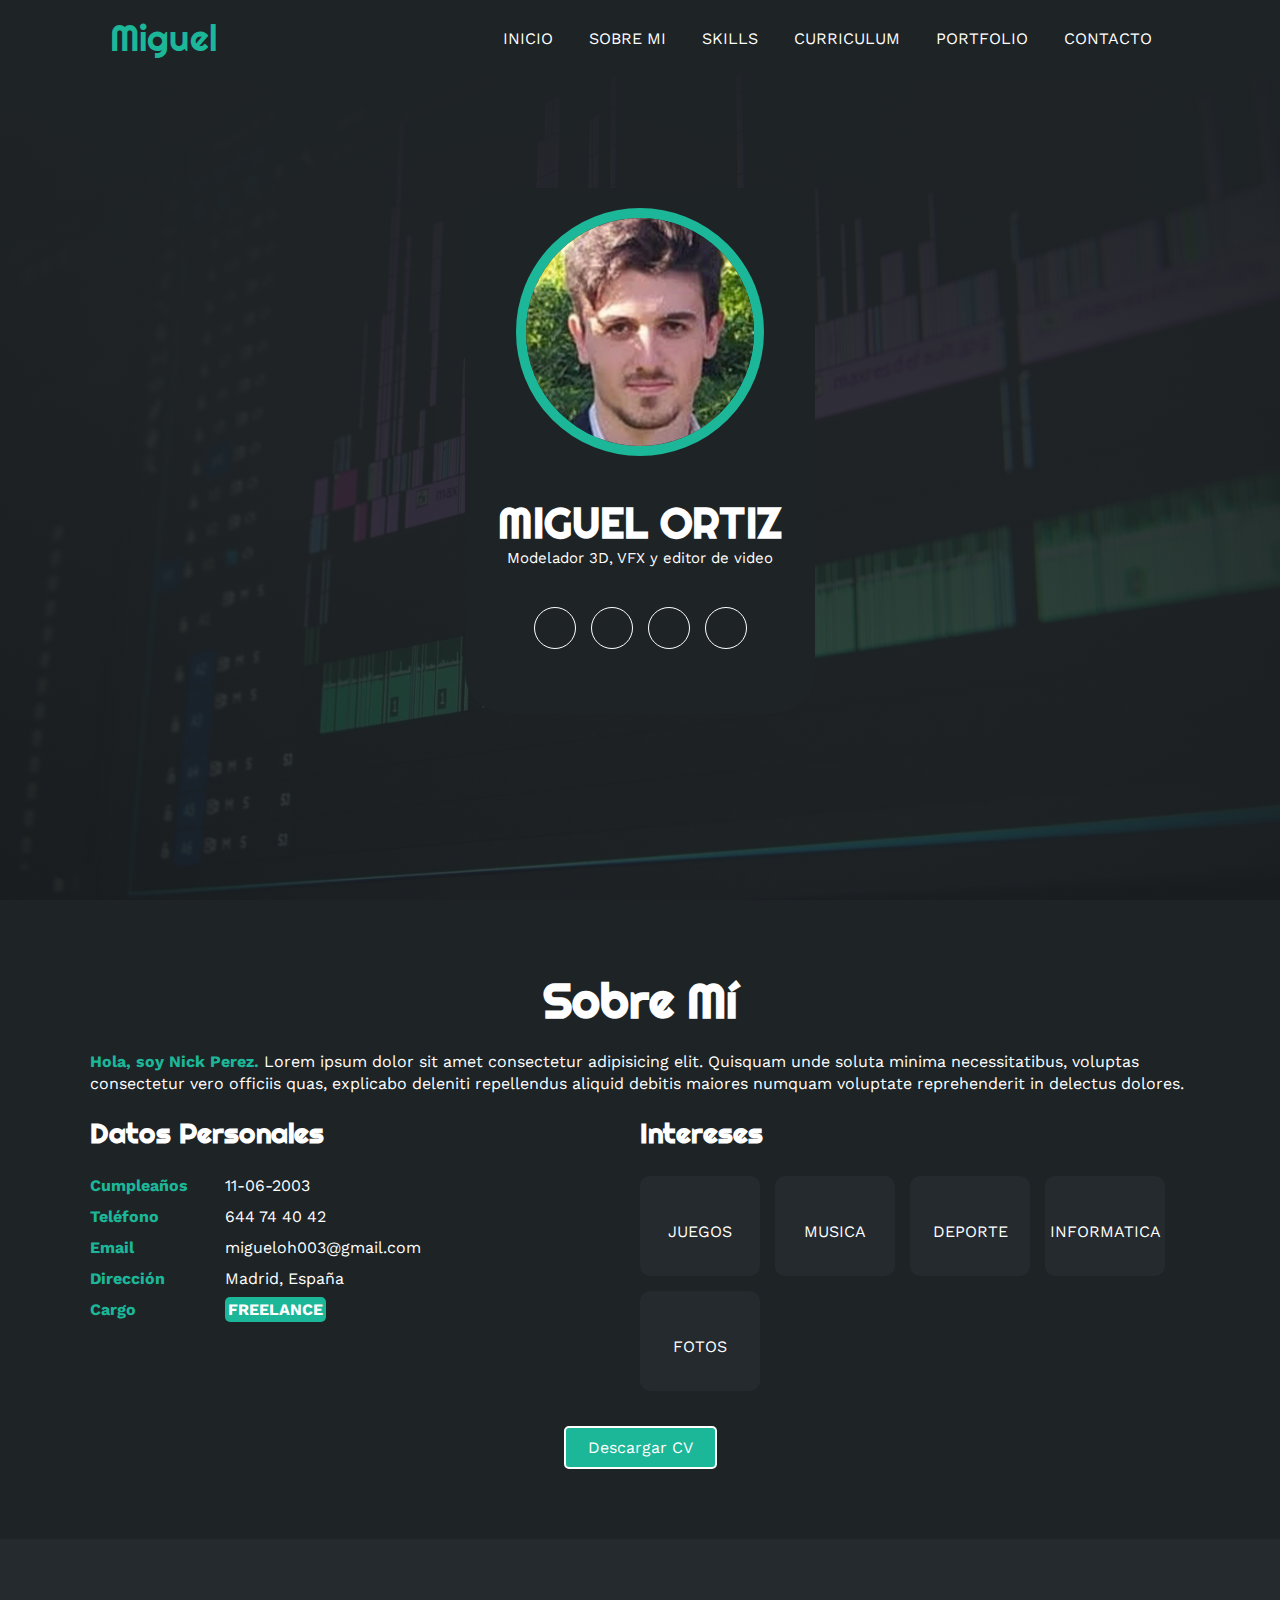
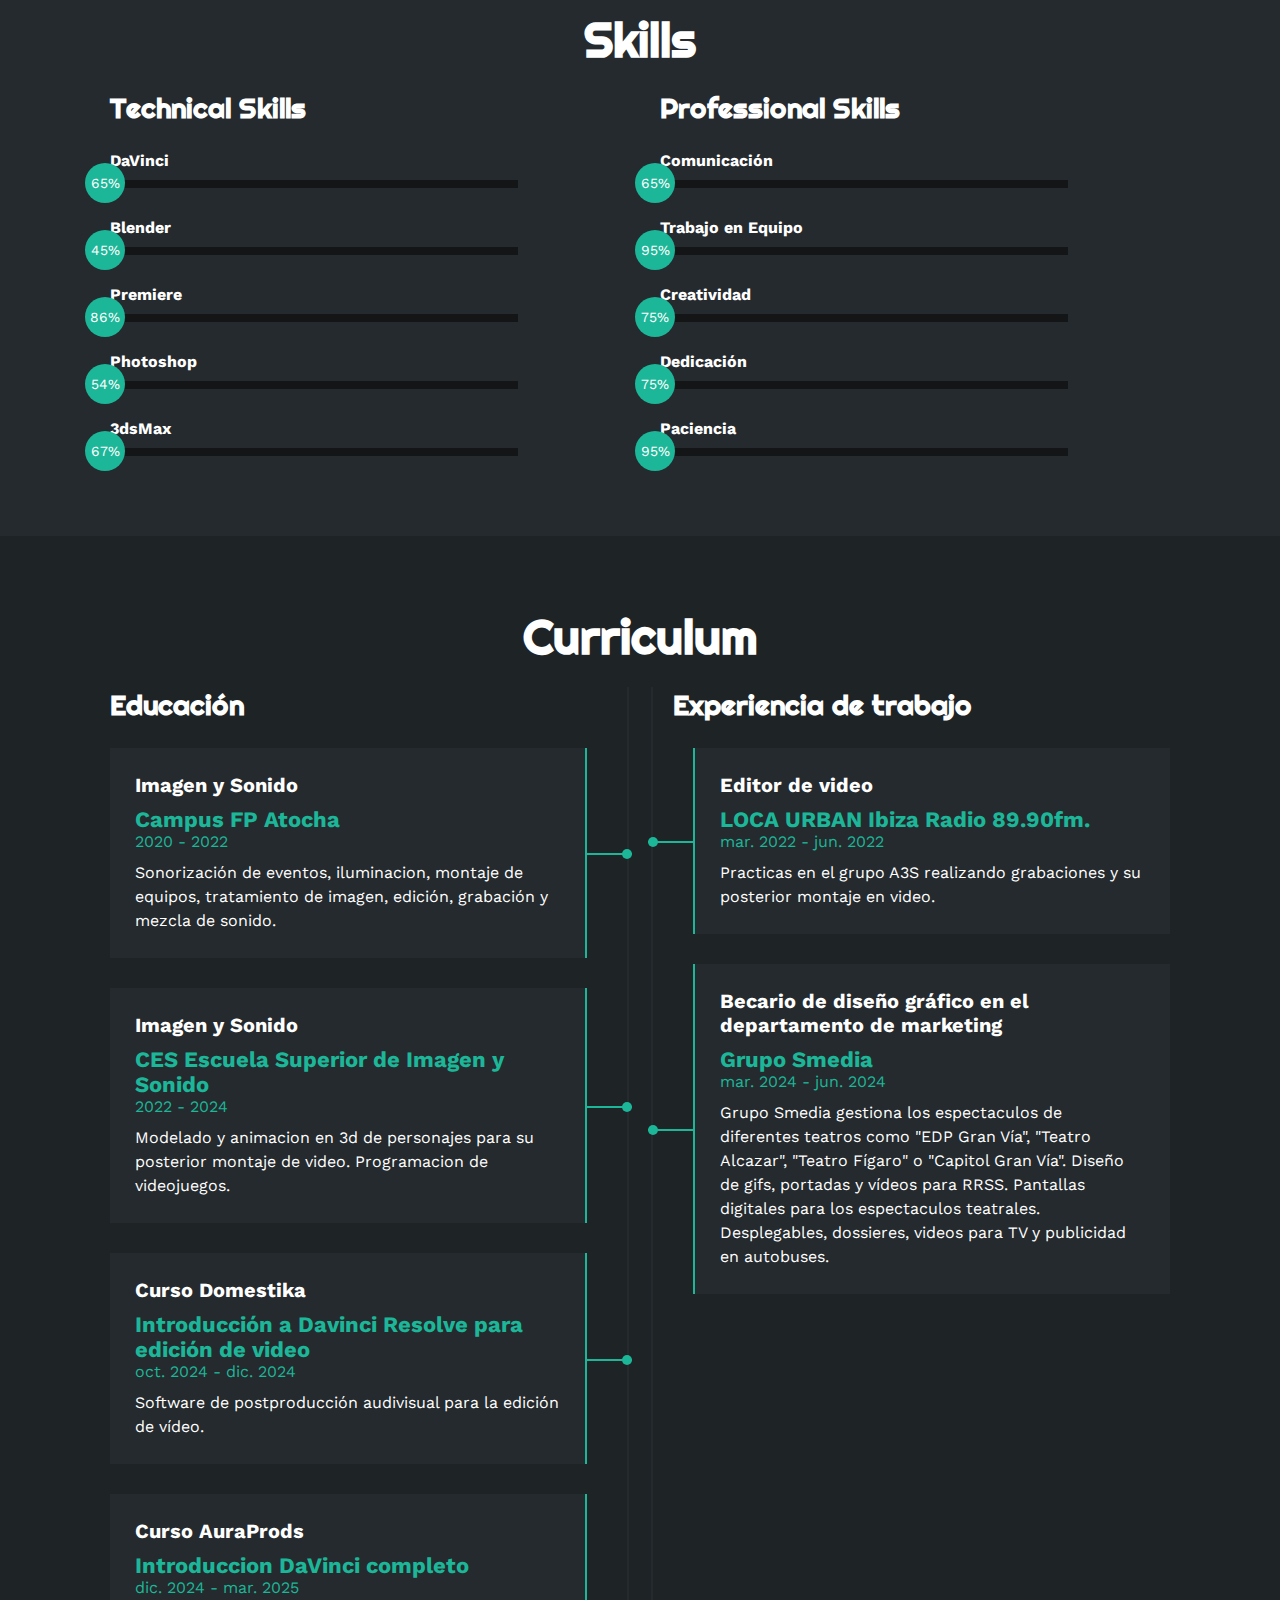
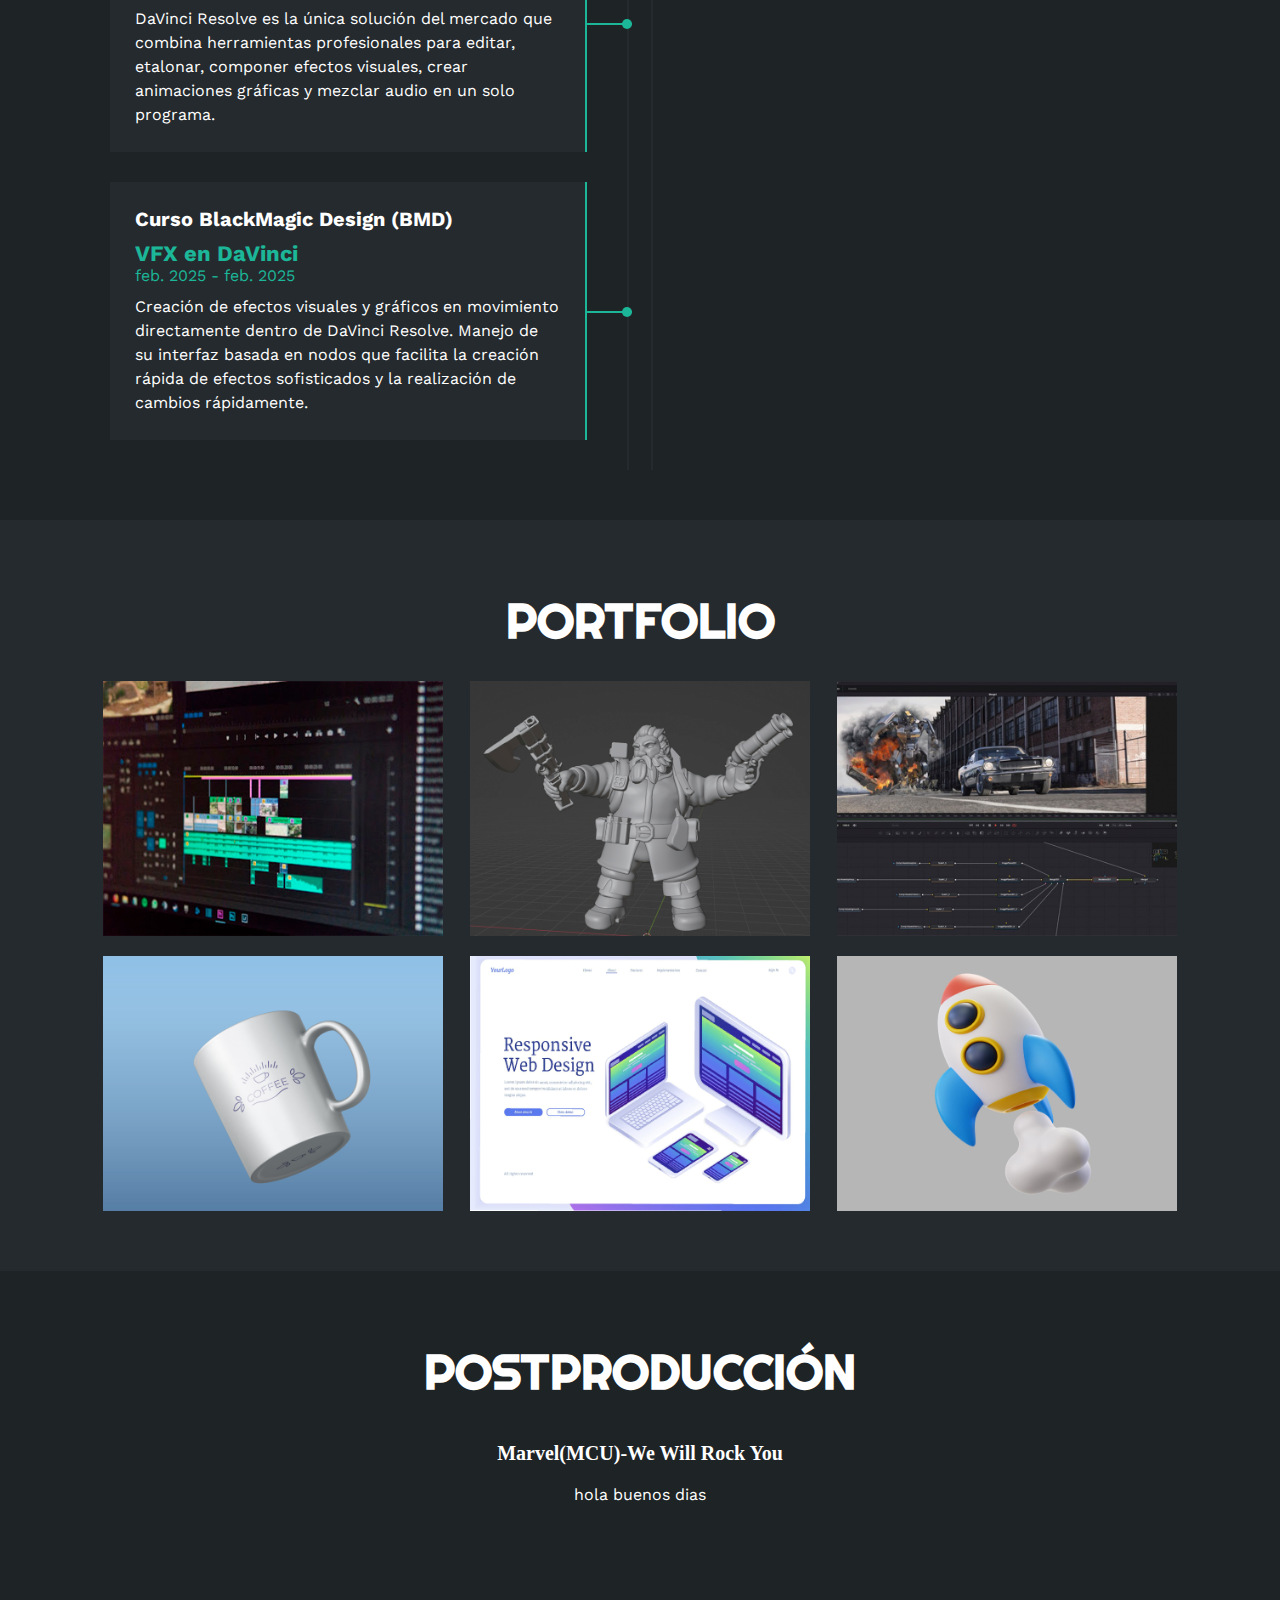
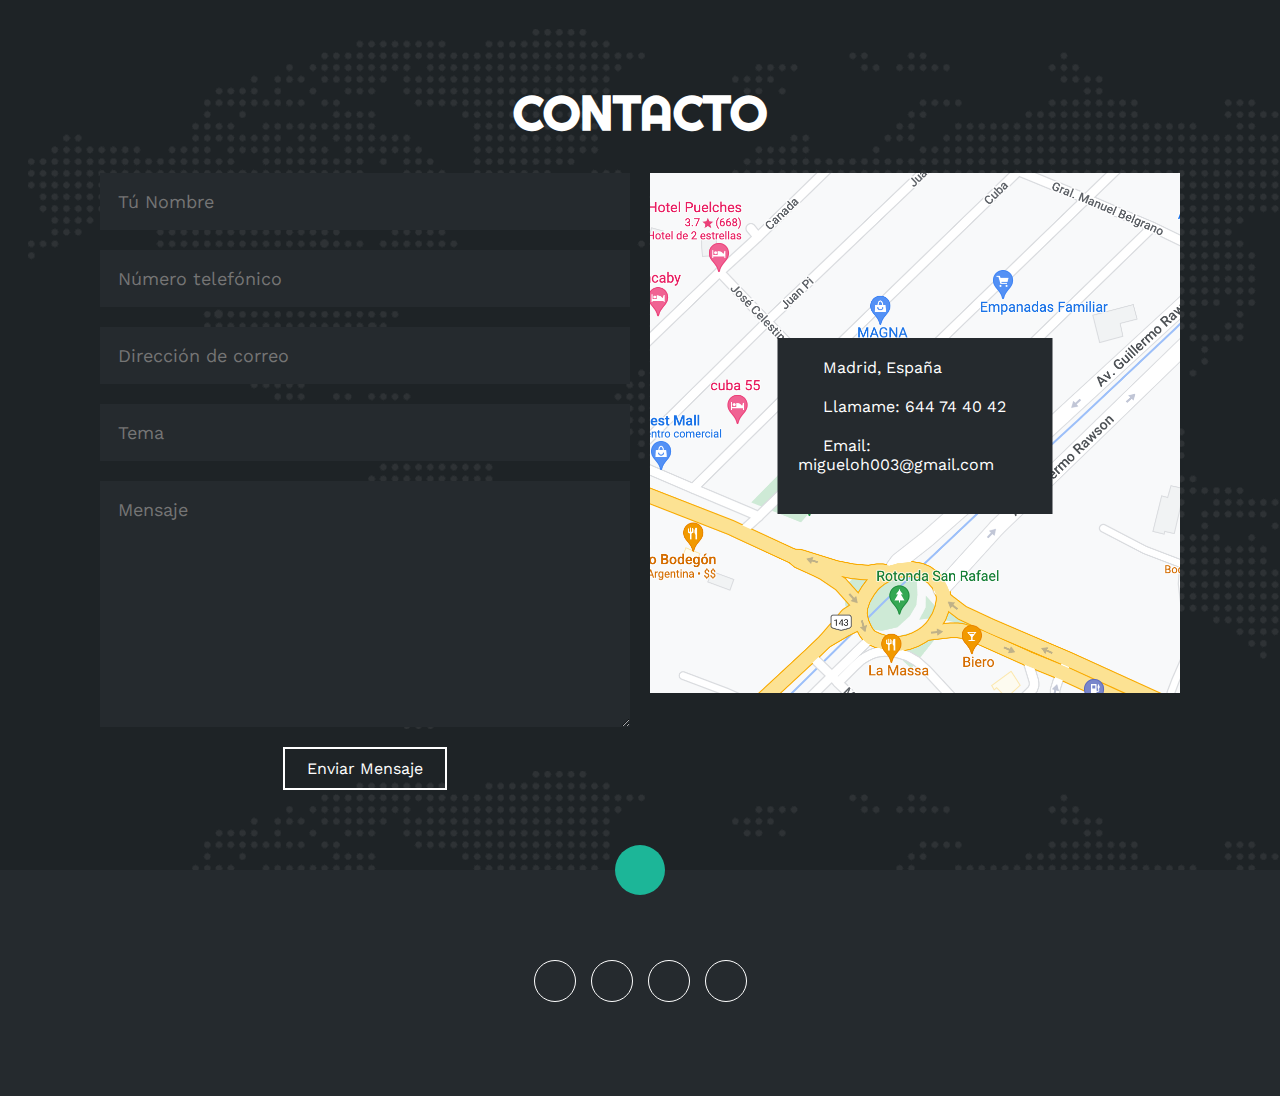
<file: index.html>
<!DOCTYPE html>
<html lang="es">
<head>
    <script async src="https://pagead2.googlesyndication.com/pagead/js/adsbygoogle.js?client=ca-pub-7913347222801843"
     crossorigin="anonymous"></script>
    <meta charset="UTF-8">
    <meta http-equiv="X-UA-Compatible" content="IE=edge">
    <meta name="viewport" content="width=device-width, initial-scale=1.0">
    <link rel="stylesheet" href="https://cdnjs.cloudflare.com/ajax/libs/font-awesome/6.1.2/css/all.min.css" integrity="sha512-1sCRPdkRXhBV2PBLUdRb4tMg1w2YPf37qatUFeS7zlBy7jJI8Lf4VHwWfZZfpXtYSLy85pkm9GaYVYMfw5BC1A==" crossorigin="anonymous" referrerpolicy="no-referrer" />
    <title>Portfolio Miguel Ortiz</title>
    <link rel="stylesheet" href="estilo.css">
</head>
<body>
    <!-- MENU ENCABEZADO -->
    <div class="contenedor-header">
        <header>
            <div class="logo">
                <a href="#">Miguel</a>
            </div>
            <nav id="nav">
                <ul>
                    <li><a href="#inicio" onclick="seleccionar()">INICIO</a></li>
                    <li><a href="#sobremi" onclick="seleccionar()">SOBRE MI</a></li>
                    <li><a href="#skills" onclick="seleccionar()">SKILLS</a></li>
                    <li><a href="#curriculum" onclick="seleccionar()">CURRICULUM</a></li>
                    <li><a href="#portfolio" onclick="seleccionar()">PORTFOLIO</a></li>
                    <li><a href="#contacto" onclick="seleccionar()">CONTACTO</a></li>
                </ul>
            </nav>
            <div class="nav-responsive" onclick="mostrarOcultarMenu()">
                <i class="fa-solid fa-bars"></i>
            </div>
        </header>
    </div>

    <!-- SECCION INICIO -->
    <section id="inicio" class="inicio">
        <div class="contenido-banner">
            <div class="contenedor-img">
                <img src="img/yo.jpg" alt="">
            </div>
            <h1>MIGUEL ORTIZ</h1>
            <h2>Modelador 3D, VFX y editor de video</h2>
            <div class="redes">
                <a href="https://www.linkedin.com/in/miguel-ortiz-de-las-heras-/" target="_blank"><i class="fa-brands fa-linkedin-in"></i></a>
                <a href="https://vimeo.com/user179298970" target="_blank"><i class="fa-brands fa-vimeo-v"></i></a>
                <a href="https://www.instagram.com/miguel3d.edit/?hl=es" target="_blank"><i class="fa-brands fa-instagram"></i></a>
                <a href="https://www.youtube.com/channel/UC4ELH19BM20yuAmCEFMMdBw" target="_blank"><i class="fa-brands fa-youtube"></i></i></a>
            </div>
        </div>
    </section>

    <!-- SECCION SOBRE MI -->
    <section id="sobremi" class="sobremi">
        <div class="contenido-seccion">
            <h2>Sobre Mí</h2>
            <p><span>Hola, soy Nick Perez.</span> Lorem ipsum dolor sit amet consectetur adipisicing elit. Quisquam unde soluta minima necessitatibus, voluptas consectetur vero officiis quas, explicabo deleniti repellendus aliquid debitis maiores numquam voluptate reprehenderit in delectus dolores.</p>

            <div class="fila">
                <!-- datos personales -->
                <div class="col">
                    <h3>Datos Personales</h3>
                    <ul>
                        <li>
                            <strong>Cumpleaños</strong>
                            11-06-2003
                        </li>
                        <li>
                            <strong>Teléfono</strong>
                            644 74 40 42
                        </li>
                        <li>
                            <strong>Email</strong>
                            migueloh003@gmail.com
                        </li>
                        <li>
                            <strong>Dirección</strong>
                            Madrid, España
                        </li>
                        <li>
                            <strong>Cargo</strong>
                            <span>FREELANCE</span>
                        </li>
                    </ul>
                </div>

                <!-- intereses -->
                <div class="col">
                    <h3>Intereses</h3>
                    <div class="contenedor-intereses">
                        <div class="interes">
                            <i class="fa-solid fa-gamepad"></i>
                            <span>JUEGOS</span>
                        </div>
                        <div class="interes">
                            <i class="fa-solid fa-headphones"></i>
                            <span>MUSICA</span>
                        </div>
                        <div class="interes">
                            <i class="fa-solid fa-person-walking"></i>
                            <span>DEPORTE</span>
                        </div>
                        <div class="interes">
                            <i class="fa-solid fa-desktop"></i>
                            <span>INFORMATICA</span>
                        </div>
                        <div class="interes">
                            <i class="fa-solid fa-camera"></i>
                            <span>FOTOS</span>
                        </div>
                        
                    </div>
                </div>
            </div>
            <!--button>
                <a download="CV_Miguel_Ortiz" href="archivos/CV_Miguel_Ortiz.pdf"> </a>Descargar CV <i class="fa-solid fa-download"></i>
                <span class="overlay"></span>
            </button-->
            <!--button>
                <a href="archivos/CV_Miguel_Ortiz.pdf" target="_blank"> Descargar CV <i class="fa-solid fa-download"></i></a>
                <span class="btn"></span> 
            </button-->
            <a href="archivos/CV_Miguel_Ortiz.pdf" target="_blank" class="linkcurriculum">Descargar CV <i class="fa-solid fa-download"></i></a>
        </div>
    </section>

    <!-- SECCION SKILLS -->
    <section class="skills" id="skills">
        <div class="contenido-seccion">
            <h2>Skills</h2>
            <div class="fila">
                <!-- Technical Skill -->
                <div class="col">
                    <h3>Technical Skills</h3>
                    <div class="skill">
                        <span>DaVinci</span>
                        <div class="barra-skill">
                            <div class="progreso">
                                <span>65%</span>
                            </div>
                        </div>
                    </div>
                    <div class="skill">
                        <span>Blender</span>
                        <div class="barra-skill">
                            <div class="progreso">
                                <span>45%</span>
                            </div>
                        </div>
                    </div>
                    <div class="skill">
                        <span>Premiere</span>
                        <div class="barra-skill">
                            <div class="progreso">
                                <span>86%</span>
                            </div>
                        </div>
                    </div>
                    <div class="skill">
                        <span>Photoshop</span>
                        <div class="barra-skill">
                            <div class="progreso">
                                <span>54%</span>
                            </div>
                        </div>
                    </div>
                    <div class="skill">
                        <span>3dsMax</span>
                        <div class="barra-skill">
                            <div class="progreso">
                                <span>67%</span>
                            </div>
                        </div>
                    </div>
                </div>
                <!-- Professional Skills -->
                <div class="col">
                    <h3>Professional Skills</h3>
                    <div class="skill">
                        <span>Comunicación</span>
                        <div class="barra-skill">
                            <div class="progreso">
                                <span>65%</span>
                            </div>
                        </div>
                    </div>
                    <div class="skill">
                        <span>Trabajo en Equipo</span>
                        <div class="barra-skill">
                            <div class="progreso">
                                <span>95%</span>
                            </div>
                        </div>
                    </div>
                    <div class="skill">
                        <span>Creatividad</span>
                        <div class="barra-skill">
                            <div class="progreso">
                                <span>75%</span>
                            </div>
                        </div>
                    </div>
                    <div class="skill">
                        <span>Dedicación</span>
                        <div class="barra-skill">
                            <div class="progreso">
                                <span>75%</span>
                            </div>
                        </div>
                    </div>
                    <div class="skill">
                        <span>Paciencia</span>
                        <div class="barra-skill">
                            <div class="progreso">
                                <span>95%</span>
                            </div>
                        </div>
                    </div>
                </div>
            </div>
        </div>
    </section>

    <!-- SECCION CURRICULUM -->
    <section id="curriculum" class="curriculum">
        <div class="contenido-seccion">
            <h2>Curriculum</h2>
            <div class="fila">
                <div class="col izquierda">
                    <h3>Educación</h3>
                    <div class="item izq">
                        <h4>Imagen y Sonido</h4>
                        <span class="casa">Campus FP Atocha</span>
                        <span class="fecha">2020 - 2022</span>
                        <p>Sonorización de eventos, iluminacion, montaje de equipos, tratamiento de imagen, edición, grabación y mezcla de sonido.</p>
                        <div class="conectori">
                            <div class="circuloi"></div>
                        </div>
                    </div>
                    <div class="item izq">
                        <h4>Imagen y Sonido</h4>
                        <span class="casa">CES Escuela Superior de Imagen y Sonido</span>
                        <span class="fecha">2022 - 2024</span>
                        <p>Modelado y animacion en 3d de personajes para su posterior montaje de video. Programacion de videojuegos.</p>
                        <div class="conectori">
                            <div class="circuloi"></div>
                        </div>
                    </div>
                    <div class="item izq">
                        <h4>Curso Domestika</h4>
                        <span class="casa">Introducción a Davinci Resolve para edición de video</span>
                        <span class="fecha">oct. 2024 - dic. 2024</span>
                        <p>Software de postproducción audivisual para la edición de vídeo.</p>
                        <div class="conectori">
                            <div class="circuloi"></div>
                        </div>
                    </div>
                    <div class="item izq">
                        <h4>Curso AuraProds</h4>
                        <span class="casa">Introduccion DaVinci completo</span>
                        <span class="fecha">dic. 2024 - mar. 2025</span>
                        <p>DaVinci Resolve es la única solución del mercado que combina herramientas profesionales para editar, etalonar, componer efectos visuales, crear animaciones gráficas y mezclar audio en un solo programa.</p>
                        <div class="conectori">
                            <div class="circuloi"></div>
                        </div>
                    </div>
                    <div class="item izq">
                        <h4>Curso BlackMagic Design (BMD)</h4>
                        <span class="casa">VFX en DaVinci</span>
                        <span class="fecha">feb. 2025 - feb. 2025</span>
                        <p>Creación de efectos visuales y gráficos en movimiento directamente dentro de DaVinci Resolve. Manejo de su interfaz basada en nodos que facilita la creación rápida de efectos sofisticados y la realización de cambios rápidamente.</p>
                        <div class="conectori">
                            <div class="circuloi"></div>
                        </div>
                    </div>
                </div>

                <div class="col derecha">
                    <h3>Experiencia de trabajo</h3>
                    <div class="item der">
                        <h4>Editor de video</h4>
                        <span class="casa">LOCA URBAN Ibiza Radio 89.90fm.</span>
                        <span class="fecha">mar. 2022 - jun. 2022</span>
                        <p>Practicas en el grupo A3S realizando grabaciones y su posterior montaje en video.</p>
                        <div class="conectord">
                            <div class="circulod"></div>
                        </div>
                    </div>
                    <div class="item der">
                        <h4>Becario de diseño gráfico en el departamento de marketing</h4>
                        <span class="casa">Grupo Smedia</span>
                        <span class="fecha">mar. 2024 - jun. 2024</span>
                        <p>Grupo Smedia gestiona los espectaculos de diferentes teatros como "EDP Gran Vía", "Teatro Alcazar", "Teatro Fígaro" o "Capitol Gran Vía".

                            Diseño de gifs, portadas y vídeos para RRSS.
                            Pantallas digitales para los espectaculos teatrales.
                            Desplegables, dossieres, videos para TV y publicidad en autobuses.</p>
                        <div class="conectord">
                            <div class="circulod"></div>
                        </div>
                    </div>
                    </div>
                </div>
            </div>
        </div>
    </section>

    <!-- SECCION PORTFOLIO pal video: <video src="C:\Users\migue\Documents\HTML\PaginaWeb_Portfolio\migueloh003.github.io\img\MiguelOH_FastXTrailerOriginal_201223.mp4" width="640" height="360" controls></video>-->
    <section id="portfolio" class="portfolio">
        <div class="contenido-seccion">
            <h2>PORTFOLIO</h2>
            <div class="galeria">
                <div class="proyecto">
                    <img src="img/postproduccion.jpg" alt="">
                    <div class="overlay">
                            <h3>Postproduccion</h3>
                            <p>Video</p>
                            <ul>
                                <li><a href="#postproduccion" onclick="seleccionar()"><button>Ver Trabajo</button></a></li>
                            </ul> 
                        </div>
                </div>
                <div class="proyecto">
                    <img src="img/modelos 3d.jpg" alt="">
                        <div class="overlay">
                            <h3>Modelos 3D</h3>
                            <p>Renders</p>
                            <ul>
                                <li><a href="#postproduccion" onclick="seleccionar()"><button>Ver Trabajo</button></a></li>
                            </ul> 
                        </div>
                </div>
                <div class="proyecto">
                    <img src="img/VFX.jpg" alt="">
                        <div class="overlay">
                            <h3>Efectos especiales</h3>
                            <p>VFX</p>
                            <ul>
                                <li><a href="#postproduccion" onclick="seleccionar()"><button>Ver Trabajo</button></a></li>
                            </ul> 
                        </div>
                        
                </div>
                <div class="proyecto">
                    <img src="img/p4.jpg" alt="">
                    <div class="overlay">
                        <h3>Animación 2D y 3D</h3>
                        <p>Videos</p>
                        <ul>
                            <li><a href="#postproduccion" onclick="seleccionar()"><button>Ver Trabajo</button></a></li>
                        </ul> 
                    </div>
                </div>
                <div class="proyecto">
                    <img src="img/p5.jpg" alt="">
                    <div class="overlay">
                        <h3>Diseño Creativo</h3>
                        <p>Fotografía</p>
                        <button>Ver Trabajo</button>
                    </div>
                </div>
                <div class="proyecto">
                    <img src="img/p6.jpg" alt="">
                    <div class="overlay">
                        <h3>Diseño Creativo</h3>
                        <p>Fotografía</p>
                    </div>
                </div>
            </div>
        </div>
    </section>

    <!-- SECCION POSTPRODUCCION -->
    <section id="postproduccion" class="postproduccion">
        <div class="contenido-seccion">
            <h2>POSTPRODUCCIÓN</h2>
            <div class="galeria">
                <h3>Marvel(MCU)-We Will Rock You</h3>
                <p>hola buenos dias</p>
                <iframe width="560" height="315" src="https://www.youtube.com/embed/Ldh4y2rWwlM?si=wC9QS68WjgWFy7Yv" title="YouTube video player" frameborder="0" allow="accelerometer; autoplay; clipboard-write; encrypted-media; gyroscope; picture-in-picture; web-share" referrerpolicy="strict-origin-when-cross-origin" allowfullscreen></iframe>
                <h3>TRAILERS</h3>
                <iframe width="560" height="315" src="https://www.youtube.com/embed/1EEOFNeI8ZE?si=AmHF0COWszoU_it6" title="YouTube video player" frameborder="0" allow="accelerometer; autoplay; clipboard-write; encrypted-media; gyroscope; picture-in-picture; web-share" referrerpolicy="strict-origin-when-cross-origin" allowfullscreen></iframe>
                <iframe width="560" height="315" src="https://www.youtube.com/embed/yerkuRCHCG0?si=nJJgf0uPhJEN2m3d" title="YouTube video player" frameborder="0" allow="accelerometer; autoplay; clipboard-write; encrypted-media; gyroscope; picture-in-picture; web-share" referrerpolicy="strict-origin-when-cross-origin" allowfullscreen></iframe>
                <iframe width="560" height="315" src="https://www.youtube.com/embed/BaQ5WC7qCN4?si=a461Oiv3saRHOOp0" title="YouTube video player" frameborder="0" allow="accelerometer; autoplay; clipboard-write; encrypted-media; gyroscope; picture-in-picture; web-share" referrerpolicy="strict-origin-when-cross-origin" allowfullscreen></iframe>
                <iframe width="560" height="315" src="https://www.youtube.com/embed/iYUacRbRnSc?si=0CNuPwB9Mmm2Kqiu" title="YouTube video player" frameborder="0" allow="accelerometer; autoplay; clipboard-write; encrypted-media; gyroscope; picture-in-picture; web-share" referrerpolicy="strict-origin-when-cross-origin" allowfullscreen></iframe>
                <iframe width="560" height="315" src="https://www.youtube.com/embed/C-CMaYOKo08?si=j1PgmLcuQLztsqQc" title="YouTube video player" frameborder="0" allow="accelerometer; autoplay; clipboard-write; encrypted-media; gyroscope; picture-in-picture; web-share" referrerpolicy="strict-origin-when-cross-origin" allowfullscreen></iframe>
                <iframe width="560" height="315" src="https://www.youtube.com/embed/jIN2WeApy_8?si=T6nyMdQjJICcKwyM" title="YouTube video player" frameborder="0" allow="accelerometer; autoplay; clipboard-write; encrypted-media; gyroscope; picture-in-picture; web-share" referrerpolicy="strict-origin-when-cross-origin" allowfullscreen></iframe>
                <iframe width="560" height="315" src="https://www.youtube.com/embed/Hl_S_CVWrTg?si=W2QajhHx-2PiVCt2" title="YouTube video player" frameborder="0" allow="accelerometer; autoplay; clipboard-write; encrypted-media; gyroscope; picture-in-picture; web-share" referrerpolicy="strict-origin-when-cross-origin" allowfullscreen></iframe>
                <iframe width="560" height="315" src="https://www.youtube.com/embed/-sK931BrwM8?si=I6mtxzfpFJgCDRsW" title="YouTube video player" frameborder="0" allow="accelerometer; autoplay; clipboard-write; encrypted-media; gyroscope; picture-in-picture; web-share" referrerpolicy="strict-origin-when-cross-origin" allowfullscreen></iframe>
            </div>
        </div>
    </section>

    <!-- SECCION CONTACTO -->
    <section id="contacto" class="contacto">
        <div class="contenido-seccion">
            <h2>CONTACTO</h2>
            <div class="fila">
                <!-- Formulario -->
                <div class="col">
                    <input type="text" placeholder="Tú Nombre">
                    <input type="text" placeholder="Número telefónico">
                    <input type="text" placeholder="Dirección de correo">
                    <input type="text" placeholder="Tema">
                    <textarea name="" id="" cols="30" rows="10" placeholder="Mensaje"></textarea>
                    <button>
                        Enviar Mensaje<i class="fa-solid fa-paper-plane"></i>
                        <span class="overlay"></span>
                    </button>
                </div>
                <!-- Mapa -->
                <div class="col">
                    <img src="img/ubicacion.png" alt="">
                    <div class="info">
                        <ul>
                            <li>
                                <i class="fa-solid fa-location-dot"></i>
                                Madrid, España
                            </li>
                            <li>
                                <i class="fa-solid fa-mobile-screen"></i>
                                Llamame: 644 74 40 42
                            </li>
                            <li>
                                <i class="fa-solid fa-envelope"></i>
                                Email: migueloh003@gmail.com
                            </li>
                        </ul>
                    </div>
                </div>
            </div>
        </div>
    </section>

    <!-- footer -->
    <footer>
        <a href="#inicio" class="arriba">
            <i class="fa-solid fa-angles-up"></i>
        </a>
        <div class="redes">
            <a href="https://www.linkedin.com/in/miguel-ortiz-de-las-heras-/"><i class="fa-brands fa-linkedin-in"></i></a>
                <a href="https://vimeo.com/user179298970"><i class="fa-brands fa-vimeo-v"></i></a>
                <a href="https://www.instagram.com/miguel3d.edit/?hl=es"><i class="fa-brands fa-instagram"></i></a>
                <a href="https://www.youtube.com/channel/UC4ELH19BM20yuAmCEFMMdBw"><i class="fa-brands fa-youtube"></i></i></a>
        </div>
    </footer>

    <script src="script.js"></script>
</body>
</html>
</file>
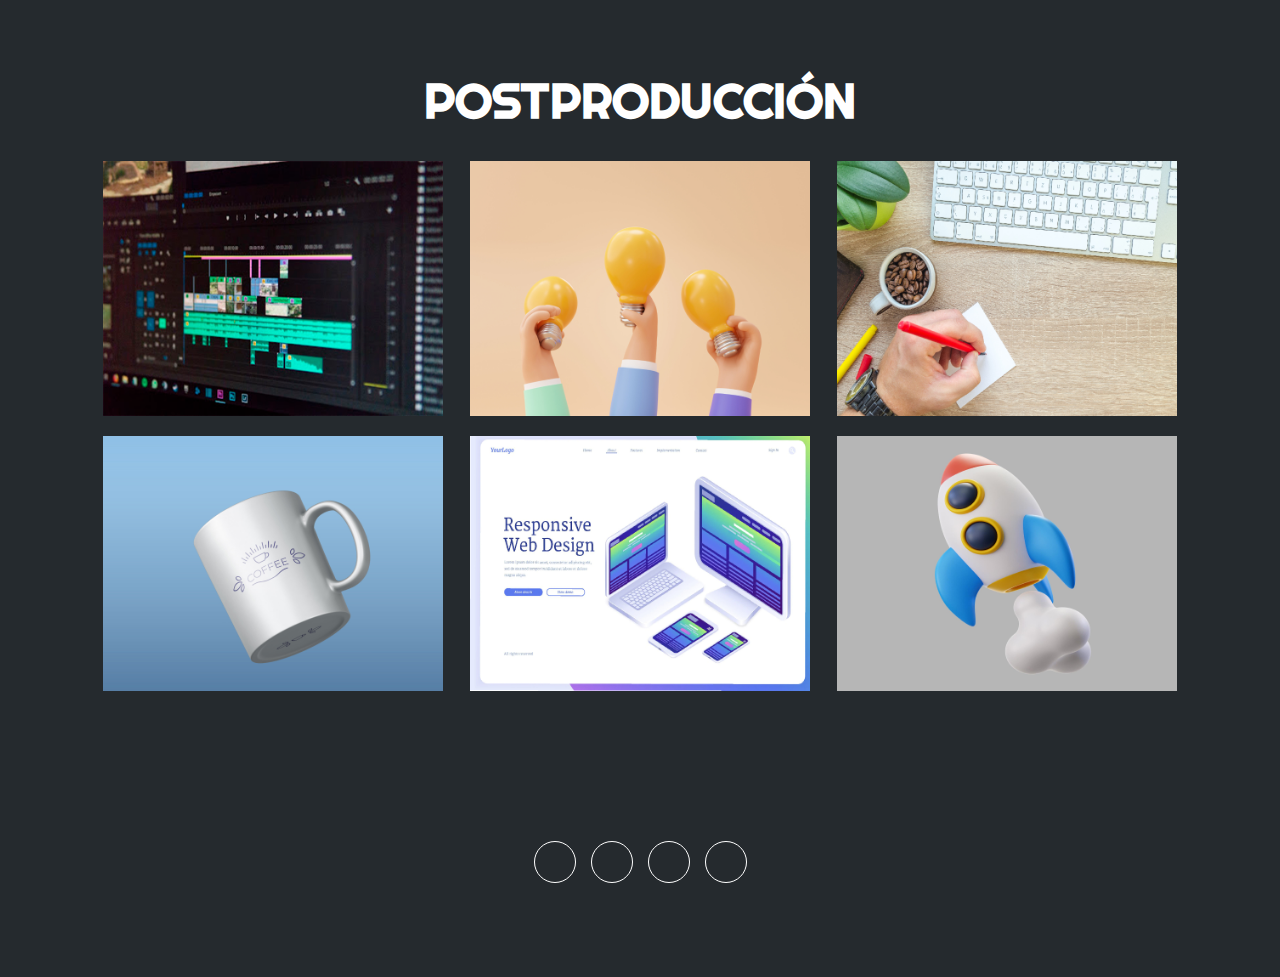
<file: indexportfolio.html>
<!DOCTYPE html>
<html lang="es">
<head>
    <script async src="https://pagead2.googlesyndication.com/pagead/js/adsbygoogle.js?client=ca-pub-7913347222801843"
     crossorigin="anonymous"></script>
    <meta charset="UTF-8">
    <meta http-equiv="X-UA-Compatible" content="IE=edge">
    <meta name="viewport" content="width=device-width, initial-scale=1.0">
    <link rel="stylesheet" href="https://cdnjs.cloudflare.com/ajax/libs/font-awesome/6.1.2/css/all.min.css" integrity="sha512-1sCRPdkRXhBV2PBLUdRb4tMg1w2YPf37qatUFeS7zlBy7jJI8Lf4VHwWfZZfpXtYSLy85pkm9GaYVYMfw5BC1A==" crossorigin="anonymous" referrerpolicy="no-referrer" />
    <title>Postproducción Miguel Ortiz</title>
    <link rel="stylesheet" href="estilo.css">
</head>
<body>

    <!-- SECCION PORTFOLIO pal video: <video src="C:\Users\migue\Documents\HTML\PaginaWeb_Portfolio\migueloh003.github.io\img\MiguelOH_FastXTrailerOriginal_201223.mp4" width="640" height="360" controls></video>-->
    <section id="portfolio" class="portfolio">
        <div class="contenido-seccion">
            <h2>POSTPRODUCCIÓN</h2>
            <div class="galeria">
                <div class="proyecto">
                    <img src="img/postproduccion.jpg" alt="">
                    <div class="overlay">
                        <a href="https://fontawesome.com/icons/desktop?f=classic&s=solid"></a>
                        <h3>Postproduccion</h3>
                        <p>Video</p>
                    </div>
                </div>
                <div class="proyecto">
                    <img src="img/p2.jpg" alt="">
                    <div class="overlay">
                        <h3>Diseño Creativo</h3>
                        <p>Fotografía</p>
                    </div>
                </div>
                <div class="proyecto">
                    <img src="img/p3.jpg" alt="">
                    <div class="overlay">
                        <h3>Diseño Creativo</h3>
                        <p>Fotografía</p>
                    </div>
                </div>
                <div class="proyecto">
                    <img src="img/p4.jpg" alt="">
                    <div class="overlay">
                        <h3>Diseño Creativo</h3>
                        <p>Fotografía</p>
                    </div>
                </div>
                <div class="proyecto">
                    <img src="img/p5.jpg" alt="">
                    <div class="overlay">
                        <h3>Diseño Creativo</h3>
                        <p>Fotografía</p>
                    </div>
                </div>
                <div class="proyecto">
                    <img src="img/p6.jpg" alt="">
                    <div class="overlay">
                        <h3>Diseño Creativo</h3>
                        <p>Fotografía</p>
                    </div>
                </div>
            </div>
        </div>
    </section>

    <!-- footer -->
    <footer>
        <div class="redes">
            <a href="https://www.linkedin.com/in/miguel-ortiz-de-las-heras-/"><i class="fa-brands fa-linkedin-in"></i></a>
                <a href="https://vimeo.com/user179298970"><i class="fa-brands fa-vimeo-v"></i></a>
                <a href="https://www.instagram.com/miguel3d.edit/?hl=es"><i class="fa-brands fa-instagram"></i></a>
                <a href="https://www.youtube.com/channel/UC4ELH19BM20yuAmCEFMMdBw"><i class="fa-brands fa-youtube"></i></i></a>
        </div>
    </footer>

    <script src="script.js"></script>
</body>
</html>
</file>
<file: estilo.css>
@import url('https://fonts.googleapis.com/css2?family=Righteous&family=Work+Sans:wght@100;300;400;600;800&display=swap');
*{
    box-sizing: border-box;
    font-family: 'Work Sans';
    margin: 0;
    padding: 0;
}
html{
    /* me permite deslizar cuando hago clic en los links del menu */
    scroll-behavior: smooth;
}
/* MENU */
.contenedor-header{
    background: #1e2326;
    position: fixed;
    width: 100%;
    top: 0;
    left: 0;
    z-index: 99;
}
.contenedor-header header{
    max-width: 1100px;
    margin: auto;
    display: flex;
    justify-content: space-between;
    align-items: center;
    padding: 15px 20px;
}
.contenedor-header header .logo a{
    font-family: 'Righteous';
    font-size: 36px;
    color: #1CB698;
    text-decoration: none;
}
.contenedor-header header ul{
    display: flex;
    list-style: none;
}
.contenedor-header header nav ul li a{
    text-align: none;
    color: #fff;
    margin: 0 15px;
    padding: 3px;
    transition: .5s;
    text-decoration: none;
}
.contenedor-header header nav ul li a:hover{
    color: #1CB698;
}
.nav-responsive{
    background-color: #1CB698;
    color:#fff;
    padding: 5px 10px;
    border-radius: 5px;
    cursor: pointer;
    display: none;
}
/* SECCION I N I C I O */
.inicio{
    background: linear-gradient(to top, rgba(30,35,38,.8), rgba(30,35,38,1)),
    url(img/fondopospro.jpg);
    background-size: cover;
    height: 100vh;
    color: #fff;
    display: flex;
    align-items: center;
}
.inicio .contenido-banner{
    padding: 20px;
    background-color: #1e2326;
    max-width: 350px;
    margin: auto;
    text-align: center;
    border-radius: 40px;
}
.inicio .contenido-banner img{
    margin-top: 40px;
    border: 10px solid #1CB698;
    display: block;
    width: 80%;
    margin: auto;
    border-radius: 100%;
}
.inicio .contenido-banner h1{
    margin-top: 40px;
    font-size: 42px;
    font-family: 'Righteous';
}
.inicio .contenido-banner h2{
    font-size: 15px;
    font-weight: normal;
}
.inicio .contenido-banner .redes a{
    color: #fff;
    display: inline-block;
    text-decoration: none;
    border: 1px solid #fff;
    border-radius: 100%;
    width: 42px;
    height: 42px;
    line-height: 42px;
    margin: 40px 5px;
    font-size: 20px;
    transition: .3s;
}
.inicio .contenido-banner .redes a:hover{
    background-color: #1CB698;
}
.sobremi{
    background-color: #1e2326;
    color: #fff;
    padding: 50px 20px;
}
.sobremi .contenido-seccion{
    max-width: 1100px;
    margin: auto;
}
.sobremi h2{
    font-size: 48px;
    font-family: 'Righteous';
    text-align: center;
    padding: 20px 0;

}
.sobremi .contenido-seccion p{
    font: 18px;
    line-height: 22px;
    margin-bottom: 20px;
}
.sobremi .contenido-seccion p span{
    color: #1CB698;
    font-weight: bold;
}
.sobremi .fila{
    display: flex;
}
.sobremi .fila .col
{
    width: 50%;
}
.sobremi .fila .col h3{
    font-size: 28px;
    font-family: 'Righteous';
    margin-bottom: 25px;
}
.sobremi .fila .col ul{
    list-style: none;
}
.sobremi .fila .col ul li{
    margin: 12px 0;
}
.sobremi .fila .col ul li strong{
    display: inline-block;
    color: #1CB698;
    width: 130px;
}
.sobremi .fila .col ul li span{
    background-color: #1CB698;
    padding: 3px;
    font-weight: bold;
    border-radius: 5px;
}
.sobremi .fila .col .contenedor-intereses{
    display: flex;
    flex-wrap: wrap;
}
.sobremi .fila .col .contenedor-intereses .interes{
    width: 120px;
    height: 100px;
    background-color: #252A2E;
    border-radius: 10px;
    margin: 0 15px 15px 0;
    display: flex;
    flex-direction: column;
    align-items: center;
    justify-content: center;
    transition: .3s;
}.sobremi .fila .col .contenedor-intereses .interes:hover{
    background-color: #1CB698;
}
.sobremi .fila .col .contenedor-intereses .interes i{
    font-size: 30px;
    margin-bottom: 10px;
}
.sobremi button{
    cursor: pointer;
    background-color: transparent;
    border: 2px solid #fff;
    width: fit-content;
    display: block;
    margin: 20px auto;
    padding: 10px 22px;
    font-size: 16px;
    color: #fff;
    position: relative;
    z-index: 10;
}
.sobremi button .overlay{
    position: absolute;
    top: 0;
    left: 0;
    width: 0;
    height: 100%;
    background-color: #1CB698;
    z-index: -1;
    transition: 1s;
    display: inline-block;
    text-decoration: none;
}
.sobremi button:hover .overlay{
    width: 100%;
}
.linkcurriculum{
    color: #fff;
    background-color: #1CB698;
    border: 2px solid #fff;
    width: fit-content;
    display: block;
    margin: 20px auto;
    padding: 10px 22px;
    text-decoration: none;
    border-radius: 5px;
}
/* SECCION S K I L L S */
.skills{
    background-color: #252A2E;
    color: #fff;
    padding: 50px 20px;
}
.skills .contenido-seccion{
    max-width: 1100px;
    margin: auto;
}
.skills h2{
    font-size: 48px;
    font-family: 'Righteous';
    text-align: center;
    padding: 20px 0;

}
.skills .fila{
    display: flex;
}
.skills .fila .col{
    width: 50%;
    padding: 0 20px;
}
.skills .fila .col h3{
    font-size: 28px;
    font-family: 'Righteous';
    margin-bottom: 25px;
}
.skills .skill > span{
    font-weight: bold;
    display: block;
    margin-bottom: 10px;
}
.skills .skill .barra-skill{
    height: 8px;
    width: 80%;
    background-color: #131517;
    position: relative;
    margin-bottom: 30px;
}
.skills .skill .progreso{
    background-color: #1CB698;
    position: absolute;
    top: 0;
    left: 0;
    height: 8px;
}
.skills .skill .barra-skill span{
    position: absolute;
    height: 40px;
    width: 40px;
    background-color: #1CB698;
    border-radius: 50px;
    line-height: 40px;
    text-align: center;
    top: -17px;
    right: -15px;
    font-size: 14px;
}
/* Estas clases se agregaran dinamicamente mediante javascript */
.skills .skill .javascript{
    width: 0%;
    animation: 2s javascript forwards;
}
@keyframes javascript {
    0%{width: 0%;}
    100%{width: 65%;}
}

.skills .skill .htmlcss{
    width: 0%;
    animation: 2s htmlcss forwards;
}
@keyframes htmlcss {
    0%{width: 0%;}
    100%{width: 45%;}
}

.skills .skill .photoshop{
    width: 0%;
    animation: 2s photoshop forwards;
}
@keyframes photoshop {
    0%{width: 0%;}
    100%{width: 86%;}
}

.skills .skill .wordpress{
    width: 0%;
    animation: 2s wordpress forwards;
}
@keyframes wordpress {
    0%{width: 0%;}
    100%{width: 54%;}
}

.skills .skill .drupal{
    width: 0%;
    animation: 2s drupal forwards;
}
@keyframes drupal {
    0%{width: 0%;}
    100%{width: 67%;}
}

.skills .skill .comunicacion{
    width: 0%;
    animation: 2s comunicacion forwards;
}
@keyframes comunicacion {
    0%{width: 0%;}
    100%{width: 65%;}
}

.skills .skill .trabajo{
    width: 0%;
    animation: 2s trabajo forwards;
}
@keyframes trabajo {
    0%{width: 0%;}
    100%{width: 95%;}
}

.skills .skill .creatividad{
    width: 0%;
    animation: 2s creatividad forwards;
}
@keyframes creatividad {
    0%{width: 0%;}
    100%{width: 75%;}
}

.skills .skill .dedicacion{
    width: 0%;
    animation: 2s dedicacion forwards;
}
@keyframes dedicacion {
    0%{width: 0%;}
    100%{width: 75%;}
}

.skills .skill .proyect{
    width: 0%;
    animation: 2s proyect forwards;
}
@keyframes proyect {
    0%{width: 0%;}
    100%{width: 95%;}
}
/* SECCION CURRICULUM */
.curriculum{
    background-color: #1e2326;
    color: #fff;
    padding: 50px 20px;
}
.curriculum .contenido-seccion{
    max-width: 1100px;
    margin: auto;
}
.curriculum h2{
    font-size: 48px;
    font-family: 'Righteous';
    text-align: center;
    padding: 20px 0;

}
.curriculum .fila{
    display: flex;
    justify-content: space-between;
}
.curriculum .fila .col{
    width: 49%;
    padding: 0 20px;
}
.curriculum .fila .col h3{
    font-size: 28px;
    font-family: 'Righteous';
    margin-bottom: 25px;
}
.curriculum .fila .izquierda{
    border-right: 2px solid #252A2E;
}
.curriculum .fila .derecha{
    border-left: 2px solid #252A2E;
}
.curriculum .fila .item{
    padding: 25px;
    margin-bottom: 30px;
    background-color: #252A2E;
    position: relative;
}
.curriculum .fila .item h4{
    font-size: 20px;
    margin-bottom: 10px;
}
.curriculum .fila .item .casa{
    color: #1CB698;
    font-size: 22px;
    font-weight: bold;
    display: block;
}
.curriculum .fila .item .fecha{
    display: block;
    color: #1CB698;
    margin-bottom: 10px;
}
.curriculum .fila .item p{
    line-height: 24px;
}
.curriculum .fila .izq{
    border-right: 2px solid #1CB698;
    margin-right: 20px;
}
.curriculum .fila .der{
    border-left: 2px solid #1CB698;
    margin-left: 20px;
}
.curriculum .fila .item .conectori{
    height: 2px;
    background-color: #1CB698;
    width: 47px;
    position: absolute;
    top: 50%;
    right: -47px;
    z-index: 5;
}
.curriculum .fila .item .conectori .circuloi{
    display: block;
    height: 10px;
    width: 10px;
    border-radius: 50%;
    background-color: #1CB698;
    float: right;
    position: relative;
    bottom: 4px;
}
.curriculum .fila .item .conectord{
    height: 2px;
    background-color: #1CB698;
    width: 47px;
    position: absolute;
    top: 50%;
    left: -47px;
    z-index: 5;
}
.curriculum .fila .item .conectord .circulod{
    display: block;
    height: 10px;
    width: 10px;
    border-radius: 50%;
    background-color: #1CB698;
    float: left;
    position: relative;
    bottom: 4px;
}
/* SECCION PORTFOLIO */
.portfolio{
    background-color: #252A2E;
    color: #ffffff;
    padding: 50px 20px;
}
.portfolio .contenido-seccion{
    max-width: 1100px;
    margin: auto;
}
.portfolio h2{
    font-size: 48px;
    font-family: 'Righteous';
    text-align: center;
    padding: 20px 0;
}
.portfolio .galeria{
    display: flex;
    flex-wrap: wrap;
    justify-content: space-around;
}
.portfolio .galeria .proyecto{
    position: relative;
    max-width: 340px;
    height: fit-content;
    margin: 10px;
    cursor: pointer;
}
.portfolio .galeria .proyecto img{
    width: 100%;
    display: block;
}
.portfolio .galeria .proyecto .overlay{
    position: absolute;
    top: 0;
    width: 100%;
    height: 100%;
    text-align: center;
    background: linear-gradient(rgba(28,182,152,.8), rgba(28,182,152,.8));
    display: flex;
    flex-direction: column;
    justify-content: center;
    transition: 1s;
    font-size: 18px;
    letter-spacing: 3px;
    opacity: 0;
}
.portfolio .galeria .proyecto .overlay h3{
    margin-bottom: 20px;
    transition: 01s;
    color: #fff;
}
.portfolio .contenido-seccion .galeria .proyecto .overlay ul{
    list-style: none;
}
.portfolio .contenido-seccion .galeria .proyecto .overlay ul li a button{
   background-color: #000;
   color: #fff;
   margin-left: auto;
   margin-right: auto;
   margin-top: 10px;
   padding: 10px 30px;
   border-radius: 30px;
   border: none;
   font-weight: bold;
   cursor: pointer;
   text-decoration: none;
}
.portfolio .galeria .proyecto .overlay:hover{
    opacity: 1;
    color: #fff;
}
.portfolio .galeria .proyecto .overlay:hover h3{
    margin-bottom: 0px;
    transform: scale(1.1);
}
/* SECCION POSTPRODUCCION */
.postproduccion{
    background-color: #1e2326;
    color: #ffffff;
    padding: 50px 20px;
}
.postproduccion .contenido-seccion{
    margin: auto;
}
.postproduccion h2{
    font-size: 48px;
    font-family: 'Righteous';
    text-align: center;
    padding: 20px 0;
}
.postproduccion h3{
    font-size: 20px;
    font-family: "Copperplate";
    text-align: center;
    padding: 20px 0;
}
.postproduccion .galeria{
text-align: center;
    flex-wrap: wrap;
    justify-content: space-around;
}
/* SECCION CONTACTO */
.contacto{
    background-image: url(img/contact_bg.png);
    background-color: #1e2326;
    color: #fff;
    padding: 50px 0;
}
.contacto .contenido-seccion{
    max-width: 1100px;
    margin: auto;
}
.contacto h2{
    font-size: 48px;
    font-family: 'Righteous';
    text-align: center;
    padding: 20px 0;
}
.contacto .fila{
    display: flex;
}
.contacto .col{
    width: 50%;
    padding: 10px;
    position: relative;
}
.contacto .col input, .contacto .col textarea{
    display: block;
    width: 100%;
    padding: 18px;
    border: none;
    margin-bottom: 20px;
    background-color: #252A2E;
    color: #fff;
    font-size: 18px;
}
.contacto button{
    cursor: pointer;
    background-color: transparent;
    border: 2px solid #fff;
    width: fit-content;
    display: block;
    margin: 20px auto;
    padding: 10px 22px;
    font-size: 16px;
    color: #fff;
    position: relative;
    z-index: 10;
}
.contacto button .overlay{
    position: absolute;
    top: 0;
    left: 0;
    width: 0;
    height: 100%;
    background-color: #1CB698;
    z-index: -1;
    transition: 1s;
}
.contacto button:hover .overlay{
    width: 100%;
}
.contacto .col img{
    width: 100%;
}
.contacto .col .info{
    position: absolute;
    top: 40%;
    background-color: #252A2E;
    padding: 20px;
    max-width: 350px;
    left: 50%;
    transform: translate(-50%, -50%);
}
.contacto .col .info ul{
    list-style: none;
}
.contacto .col .info ul li{
    margin-bottom: 20px;
}
.contacto .col .info ul li i{
    color: #1CB698;
    display: inline-block;
    margin-right: 20px;
}
footer{
    background-color: #252A2E;
    color: #fff;
    padding: 50px 0 30px 0;
    text-align: center;
    position: relative;
    width: 100%;
}
footer .redes{
    margin-bottom: 20px;
}
footer .redes a{
    color: #fff;
    display: inline-block;
    text-decoration: none;
    border: 1px solid #fff;
    border-radius: 100%;
    width: 42px;
    height: 42px;
    line-height: 42px;
    margin: 40px 5px;
    font-size: 20px;
    transition: .3s;
}
footer .arriba{
    display: block;
    width: 50px;
    height: 50px;
    background-color: #1CB698;
    color: #fff;
    position: absolute;
    left: 50%;
    transform: translateX(-50%);
    top: -25px;
    border-radius: 50%;
    line-height: 50px;
    font-size: 18px;
}
/* SECCION RESPONSIVE */
@media screen and (max-width:980px){
    nav{
        display: none;
    }
    .nav-responsive{
        display: block;
    }
    nav.responsive{
        display: block;
        position: absolute;
        right: 0;
        top: 75px;
        background-color: #252A2E;
        width: 180px;
    }
    nav.responsive ul{
        display: block !important;
    }
    nav.responsive ul li{
        border-bottom: 1px solid #fff;
        padding: 10px 0;
    }
}
@media screen and (max-width:700px){
    .sobremi .fila{
        display: block;
    }
    .sobremi .fila .col{
        width: fit-content;
    }

    .skills .fila{
        display: block;
    }
    .skills .fila .col{
        width: 100%;
    }
    .skills .fila .col .barra-skill{
        width: 100%;
    }

    .curriculum .fila{
        display: block;
    }
    .curriculum .fila .col{
        width: 90%;
    }
    .curriculum .fila .derecha{
        margin-left: 20px;
    }

    .portfolio .galeria{
        display: block;
        width: 100%;
    }
    .portfolio .galeria .proyecto{
        max-width: 100%;
    }
    .portfolio .galeria .proyecto img{
        width: 100%;
    }
    .contacto .fila{
        display: block;
    }
    .contacto .fila .col{
        width: 100%;
    }
}
</file>
